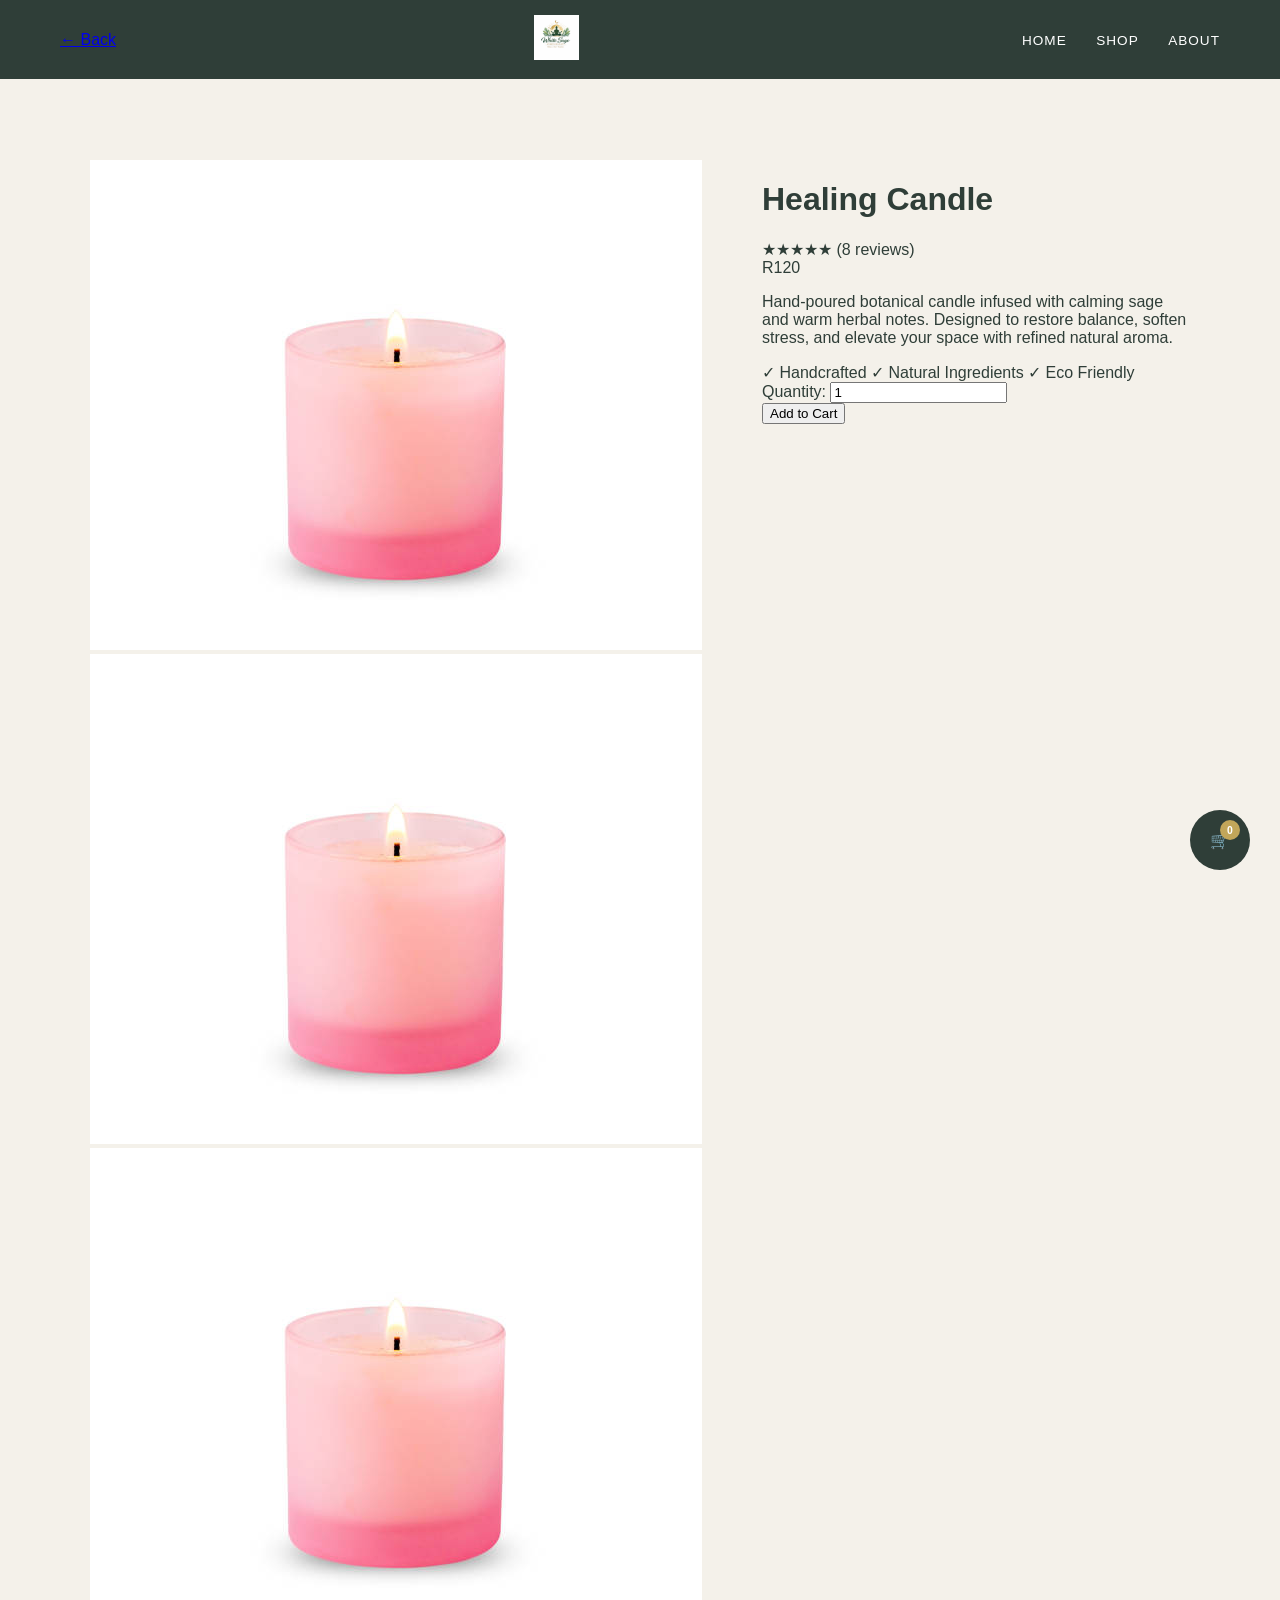
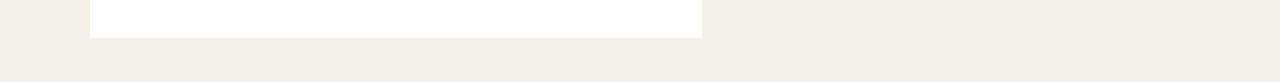
<file: candles.html>
<!DOCTYPE html>
<html>
<head>
  <title>Healing Candle | White Sage</title>
  <link rel="stylesheet" href="product.css">
</head>
<body>

<header>
<!-- BACK ARROW --!>
<a href="#" class="back-button" id="backButton" aria-label="Go Back">
  <span class="back-arrow">←</span>
  <span class="back-text">Back</span>
</a>
    <div class="logo">
    <a href="index.html">
      <img src="logo.png" alt="White Sage Logo">
    </a>
  </div>

  <nav>
    <a href="index.html">Home</a>
    <a href="products.html">Shop</a>
    <a href="about.html">About</a>
  </nav>
</header>

<div class="product-container">

  <div class="product-image">
    <img src="candles.jpg" alt="Healing Candle">
    <div class="thumbnail-row">
      <img src="candles.jpg">
      <img src="candles.jpg">
    </div>
  </div>

  <div class="product-info">
    <h1>Healing Candle</h1>
    <div class="rating">★★★★★ (8 reviews)</div>
    <div class="price">R120</div>

    <p class="product-description">
      Hand-poured botanical candle infused with calming sage and warm herbal notes. 
      Designed to restore balance, soften stress, and elevate your space with refined natural aroma.
    </p>

    <div class="trust-badges">
      ✓ Handcrafted  
      ✓ Natural Ingredients  
      ✓ Eco Friendly
    </div>

    <div class="quantity">
      Quantity:
      <input type="number" value="1" min="1">
    </div>

    <button class="btn add-to-cart">Add to Cart</button>
  </div>

</div>
<!-- FLOATING CART BUTTON -->
<a href="cart.html" class="floating-cart">
  🛒
  <span class="floating-count" id="floating-cart-count">0</span>
</a>
<script src="product.js"></script>
</body>
</html>
</file>
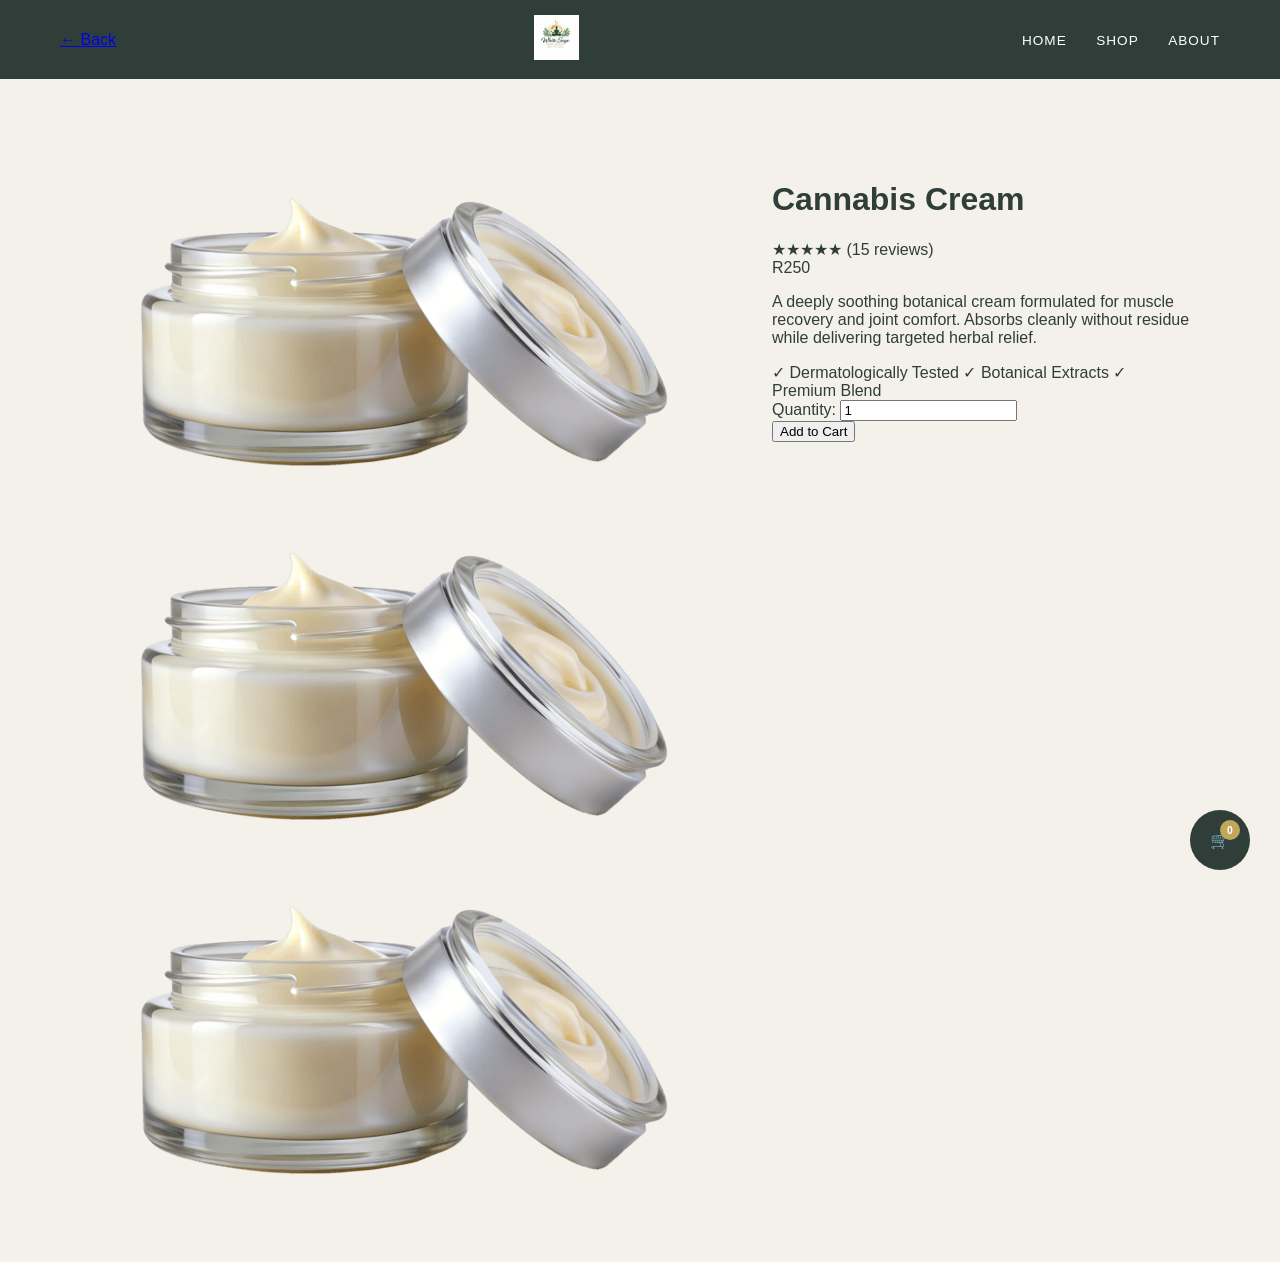
<file: cream.html>
<!DOCTYPE html>
<html>
<head>
  <title>Cannabis Cream | White Sage</title>
  <link rel="stylesheet" href="product.css">
</head>
<body>

<header>
<!-- BACK ARROW --!>
<a href="#" class="back-button" id="backButton" aria-label="Go Back">
  <span class="back-arrow">←</span>
  <span class="back-text">Back</span>
</a>
    <div class="logo">
    <a href="index.html">
      <img src="logo.png" alt="White Sage Logo">
    </a>
  </div>

  <nav>
    <a href="../index.html">Home</a>
    <a href="../products.html">Shop</a>
    <a href="../about.html">About</a>
  </nav>
</header>

<div class="product-container">

  <div class="product-image">
    <img src="cream.jpg" alt="Cannabis Cream">
    <div class="thumbnail-row">
      <img src="cream.jpg">
      <img src="cream.jpg">
    </div>
  </div>

  <div class="product-info">
    <h1>Cannabis Cream</h1>
    <div class="rating">★★★★★ (15 reviews)</div>
    <div class="price">R250</div>

    <p class="product-description">
      A deeply soothing botanical cream formulated for muscle recovery and joint comfort. 
      Absorbs cleanly without residue while delivering targeted herbal relief.
    </p>

    <div class="trust-badges">
      ✓ Dermatologically Tested  
      ✓ Botanical Extracts  
      ✓ Premium Blend
    </div>

    <div class="quantity">
      Quantity:
      <input type="number" value="1" min="1">
    </div>

    <button class="btn add-to-cart">Add to Cart</button>
  </div>

</div>
<!-- FLOATING CART BUTTON -->
<a href="cart.html" class="floating-cart">
  🛒
  <span class="floating-count" id="floating-cart-count">0</span>
</a>
<script src="product.js"></script>
</body>
</html>
</file>
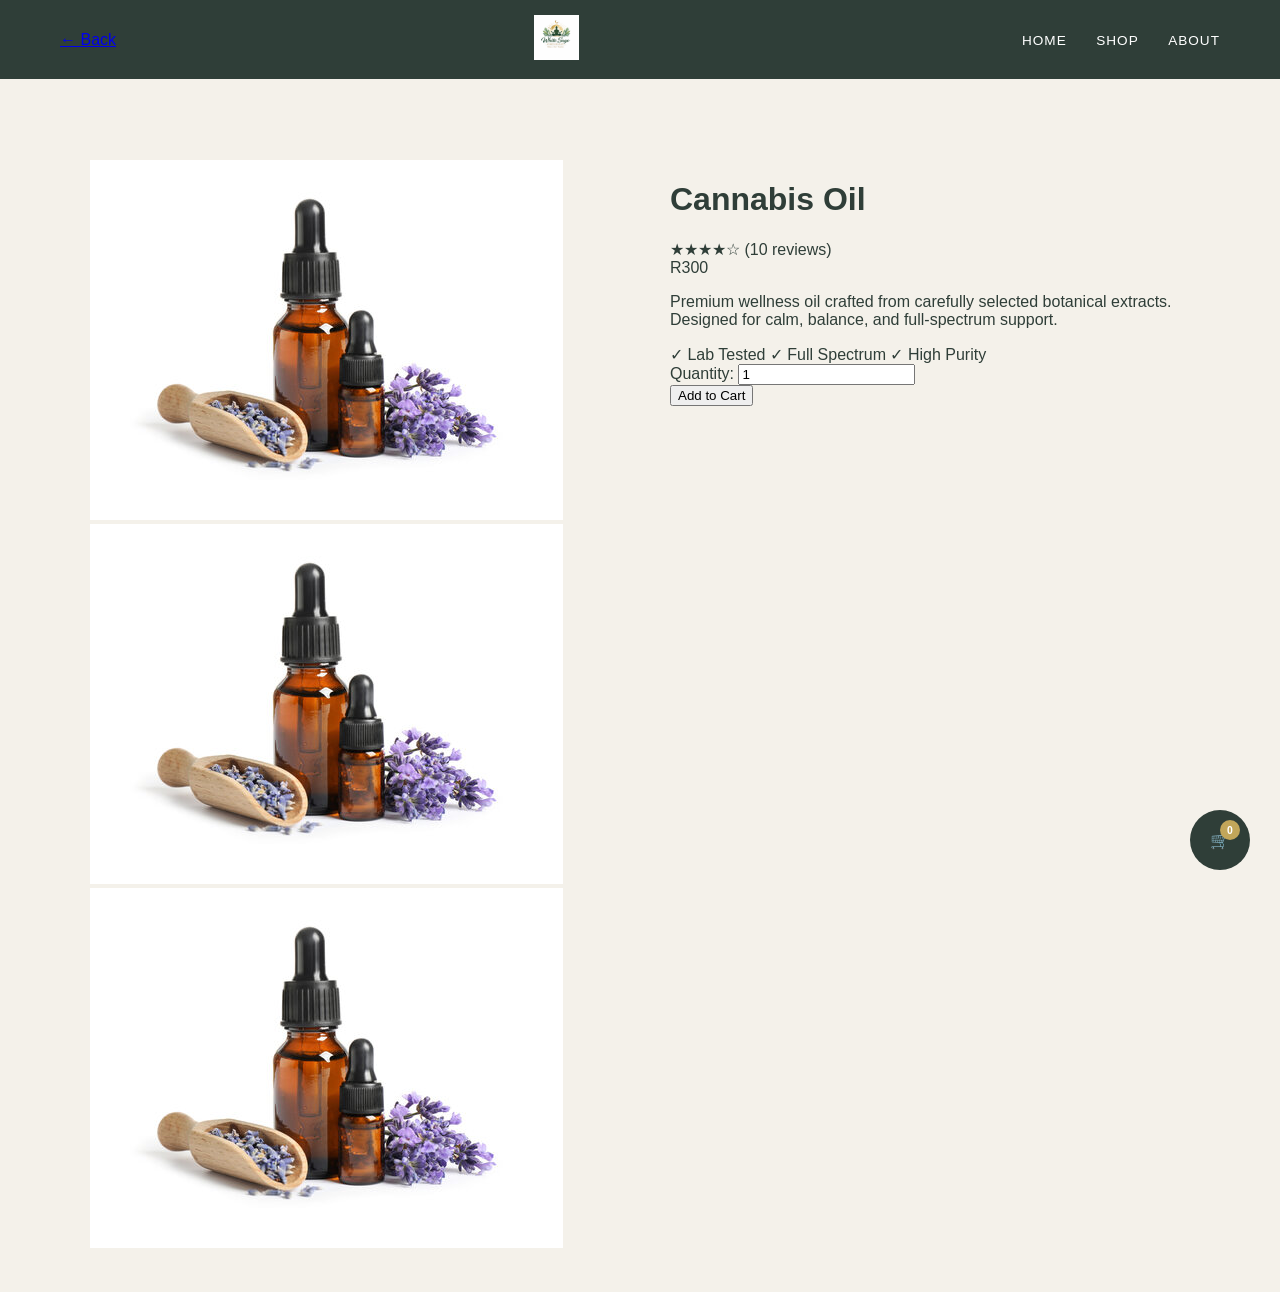
<file: oil.html>
<!DOCTYPE html>
<html>
<head>
  <title>Cannabis Oil | White Sage</title>
  <link rel="stylesheet" href="product.css">
</head>
<body>

<header>
<!-- BACK ARROW --!>
<a href="#" class="back-button" id="backButton" aria-label="Go Back">
  <span class="back-arrow">←</span>
  <span class="back-text">Back</span>
</a>
    <div class="logo">
    <a href="index.html">
      <img src="logo.png" alt="White Sage Logo">
    </a>
  </div>

  <nav>
    <a href="index.html">Home</a>
    <a href="products.html">Shop</a>
    <a href="about.html">About</a>
  </nav>
</header>

<div class="product-container">

  <div class="product-image">
    <img src="oil.jpg" alt="Cannabis Oil">
    <div class="thumbnail-row">
      <img src="oil.jpg">
      <img src="oil.jpg">
    </div>
  </div>

  <div class="product-info">
    <h1>Cannabis Oil</h1>
    <div class="rating">★★★★☆ (10 reviews)</div>
    <div class="price">R300</div>

    <p class="product-description">
      Premium wellness oil crafted from carefully selected botanical extracts. 
      Designed for calm, balance, and full-spectrum support.
    </p>

    <div class="trust-badges">
      ✓ Lab Tested  
      ✓ Full Spectrum  
      ✓ High Purity
    </div>

    <div class="quantity">
      Quantity:
      <input type="number" value="1" min="1">
    </div>

    <button class="btn add-to-cart">Add to Cart</button>
  </div>

</div>
<!-- FLOATING CART BUTTON -->
<a href="cart.html" class="floating-cart">
  🛒
  <span class="floating-count" id="floating-cart-count">0</span>
</a>
<script src="product.js"></script>
</body>
</html>
</file>
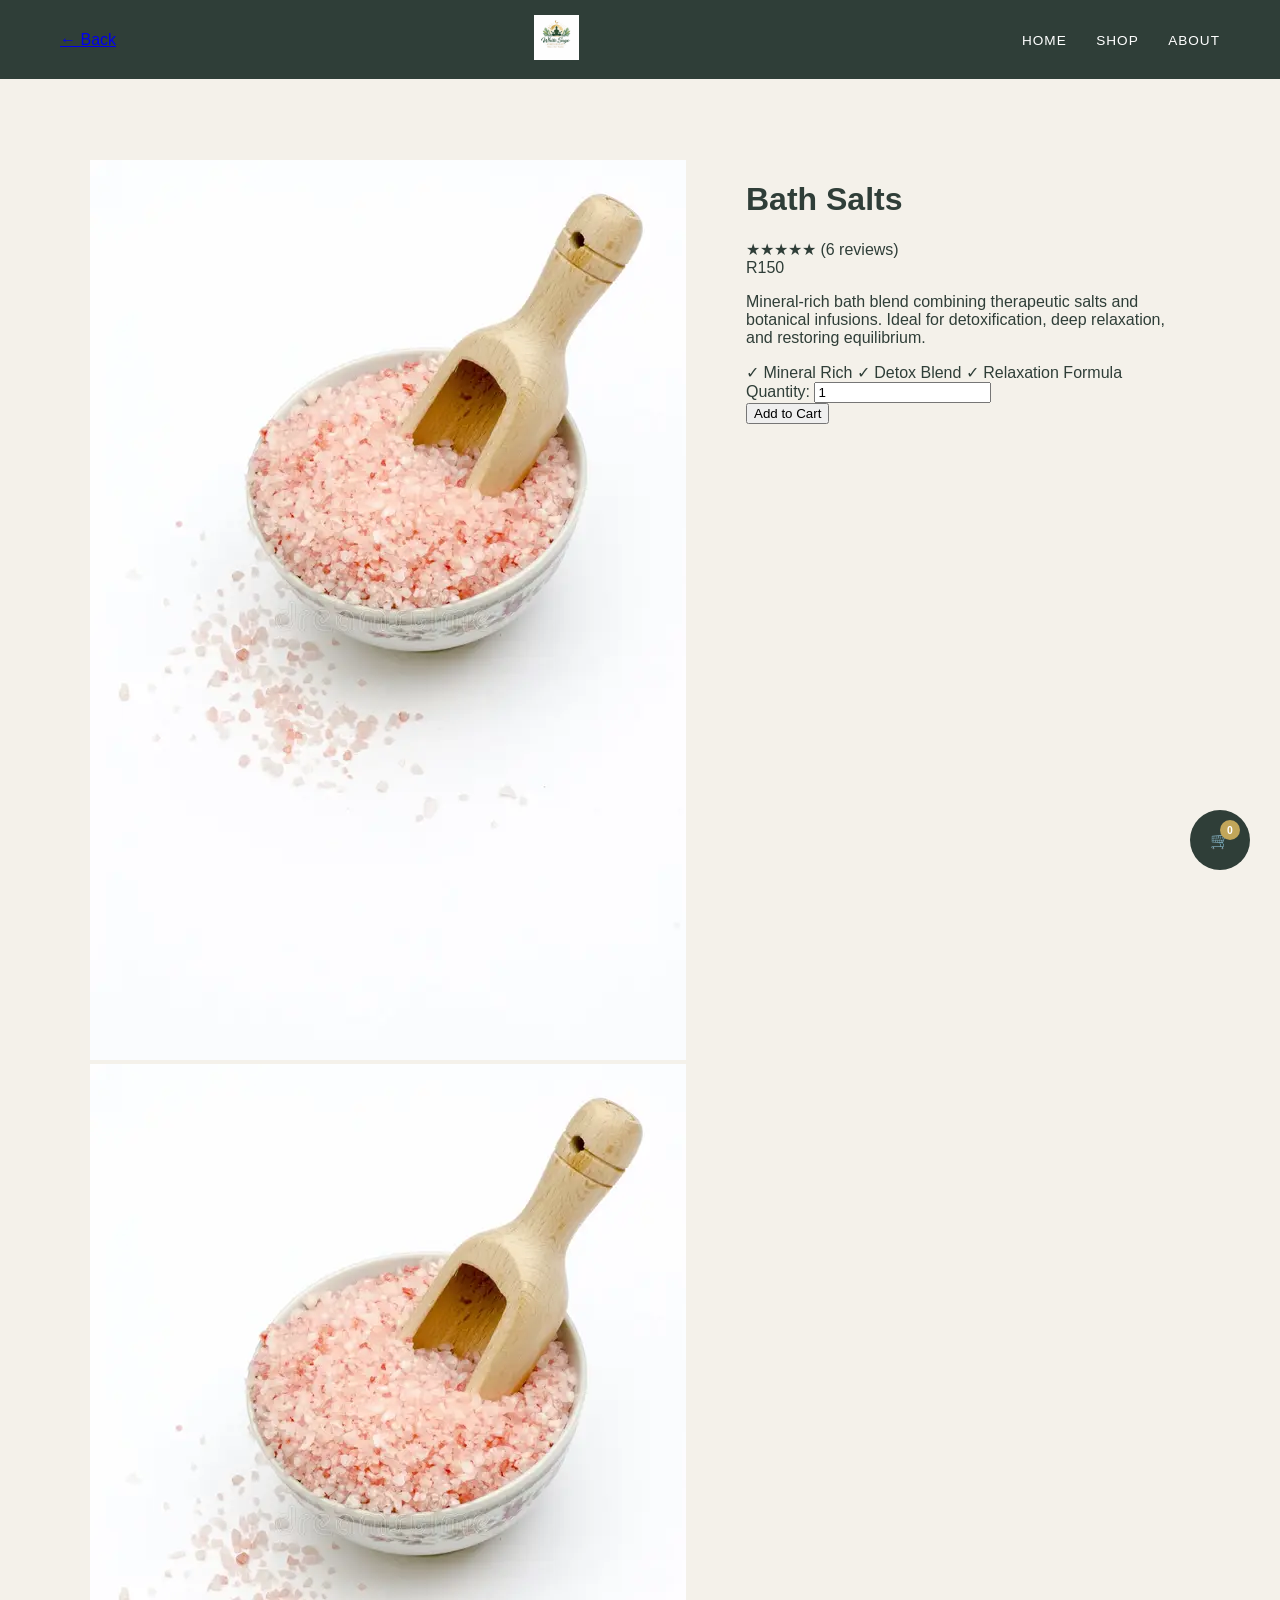
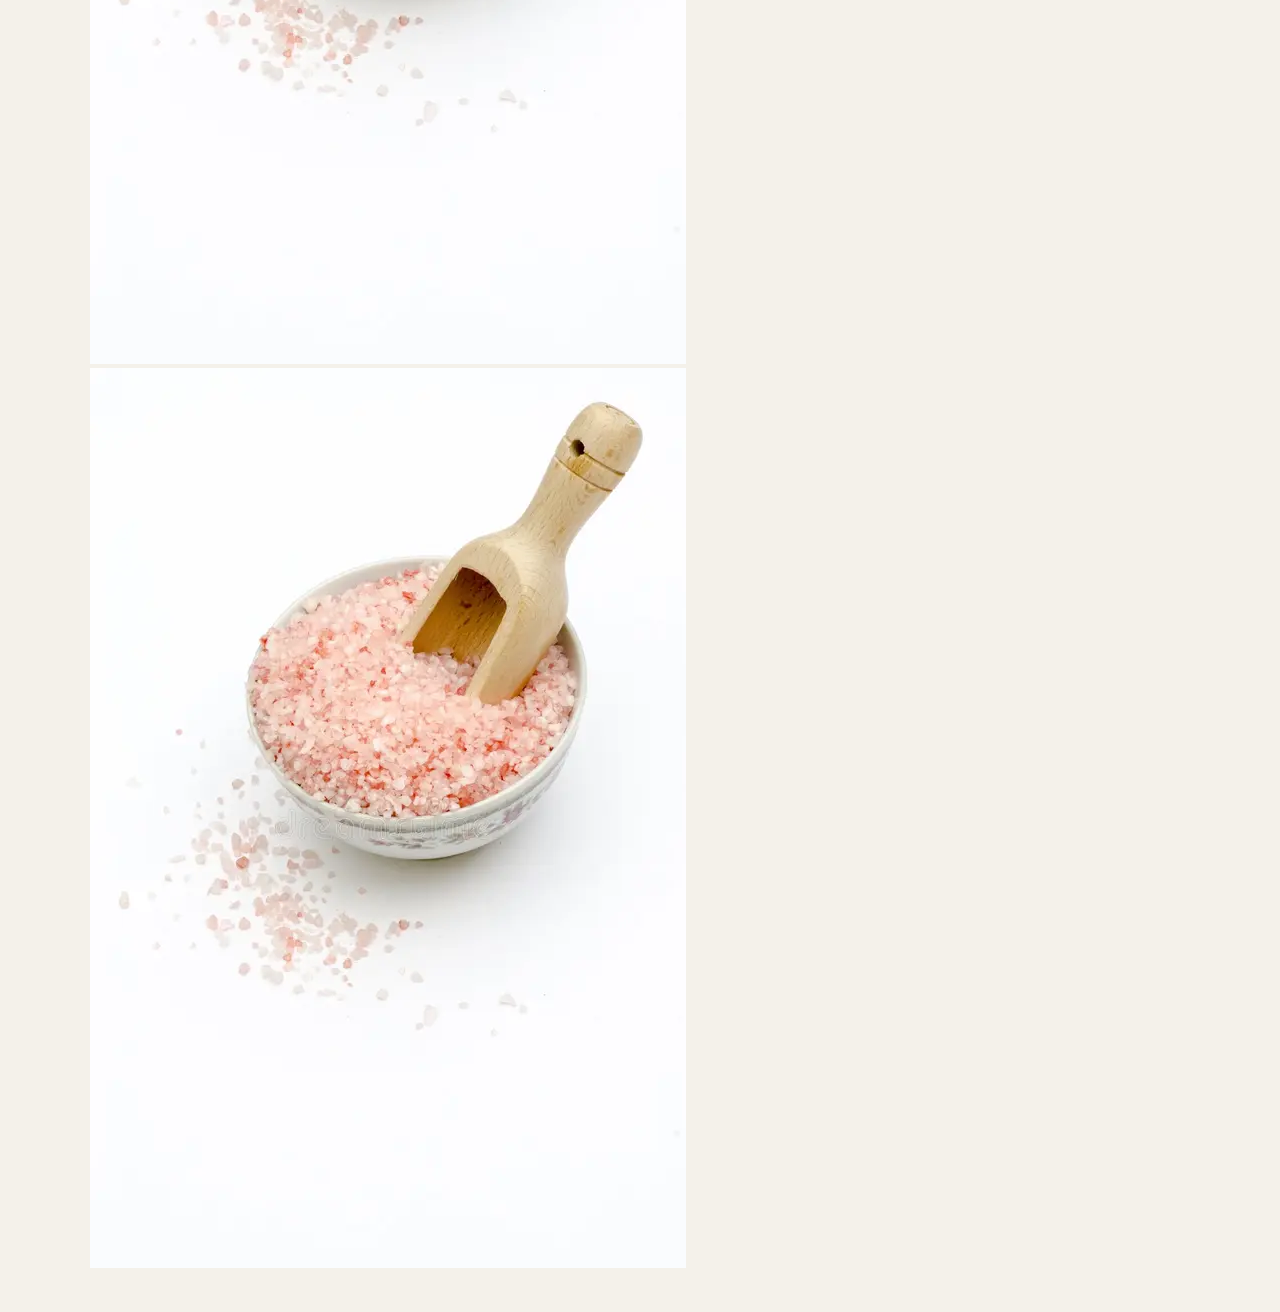
<file: salts.html>
<!DOCTYPE html>
<html>
<head>
  <title>Bath Salts | White Sage</title>
  <link rel="stylesheet" href="product.css">
</head>
<body>

<header>
<!-- BACK ARROW --!>
<a href="#" class="back-button" id="backButton" aria-label="Go Back">
  <span class="back-arrow">←</span>
  <span class="back-text">Back</span>
</a>
    <div class="logo">
    <a href="index.html">
      <img src="logo.png" alt="White Sage Logo">
    </a>
  </div>

  <nav>
    <a href="index.html">Home</a>
    <a href="products.html">Shop</a>
    <a href="about.html">About</a>
  </nav>
</header>

<div class="product-container">

  <div class="product-image">
    <img src="salts.jpg" alt="Bath Salts">
    <div class="thumbnail-row">
      <img src="salts.jpg">
      <img src="salts.jpg">
    </div>
  </div>

  <div class="product-info">
    <h1>Bath Salts</h1>
    <div class="rating">★★★★★ (6 reviews)</div>
    <div class="price">R150</div>

    <p class="product-description">
      Mineral-rich bath blend combining therapeutic salts and botanical infusions. 
      Ideal for detoxification, deep relaxation, and restoring equilibrium.
    </p>

    <div class="trust-badges">
      ✓ Mineral Rich  
      ✓ Detox Blend  
      ✓ Relaxation Formula
    </div>

    <div class="quantity">
      Quantity:
      <input type="number" value="1" min="1">
    </div>

    <button class="btn add-to-cart">Add to Cart</button>
  </div>

</div>
<!-- FLOATING CART BUTTON -->
<a href="cart.html" class="floating-cart">
  🛒
  <span class="floating-count" id="floating-cart-count">0</span>
</a>
<script src="product.js"></script>
</body>
</html>
</file>
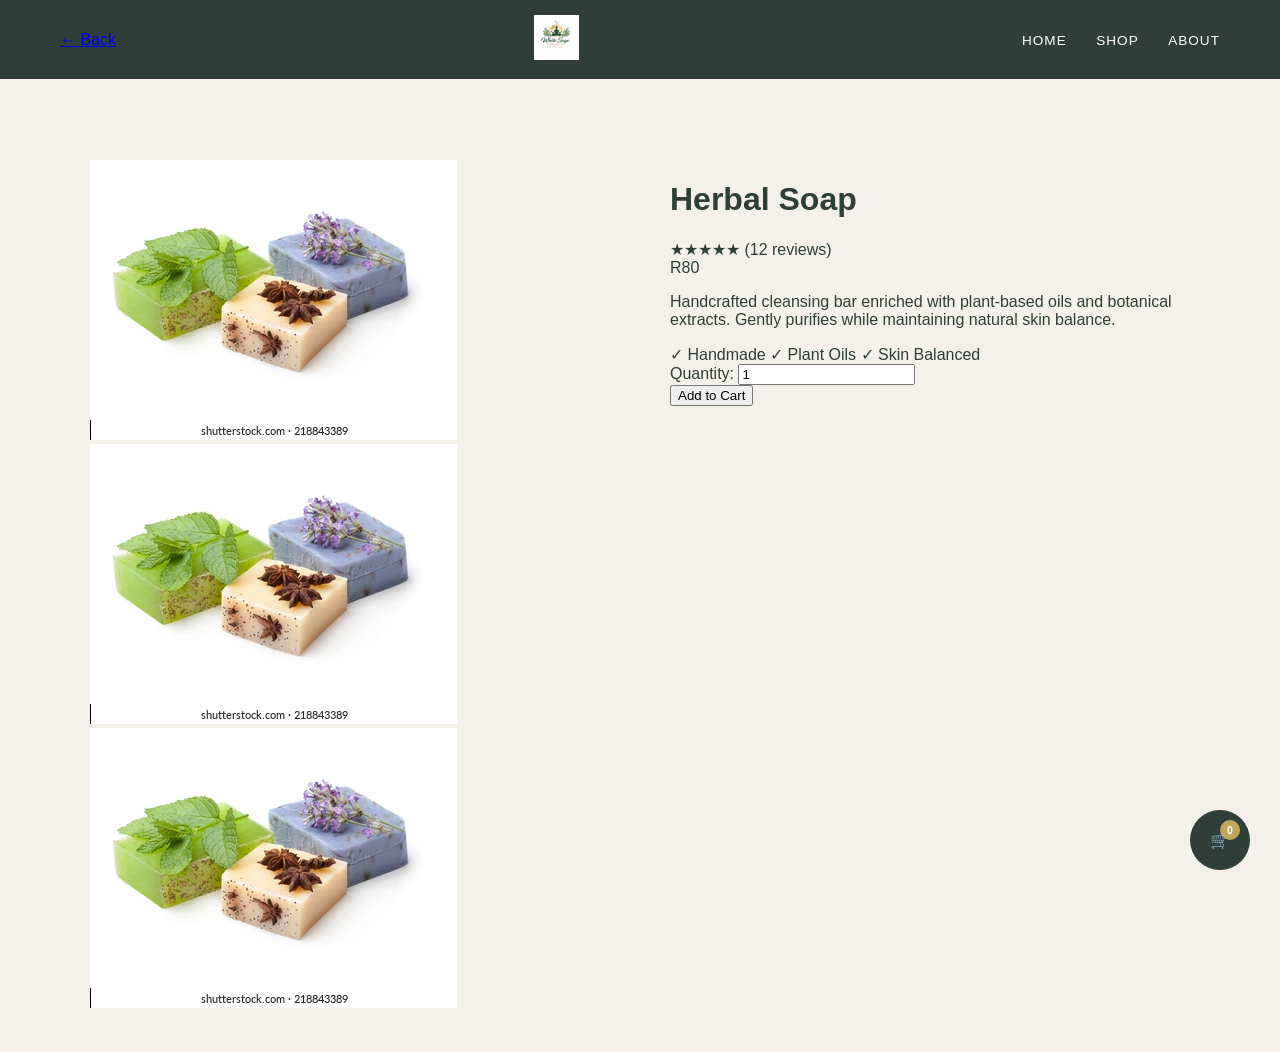
<file: soap.html>
<!DOCTYPE html>
<html>
<head>
  <title>Herbal Soap | White Sage</title>
  <link rel="stylesheet" href="product.css">
</head>
<body>

<header>
<!-- BACK ARROW --!>
<a href="#" class="back-button" id="backButton" aria-label="Go Back">
  <span class="back-arrow">←</span>
  <span class="back-text">Back</span>
</a>
    <div class="logo">
    <a href="index.html">
      <img src="logo.png" alt="White Sage Logo">
    </a>
  </div>

  <nav>
    <a href="index.html">Home</a>
    <a href="products.html">Shop</a>
    <a href="about.html">About</a>
  </nav>
</header>

<div class="product-container">

  <div class="product-image">
    <img src="soap.jpg" alt="Herbal Soap">
    <div class="thumbnail-row">
      <img src="soap.jpg">
      <img src="soap.jpg">
    </div>
  </div>

  <div class="product-info">
    <h1>Herbal Soap</h1>
    <div class="rating">★★★★★ (12 reviews)</div>
    <div class="price">R80</div>

    <p class="product-description">
      Handcrafted cleansing bar enriched with plant-based oils and botanical extracts. 
      Gently purifies while maintaining natural skin balance.
    </p>

    <div class="trust-badges">
      ✓ Handmade  
      ✓ Plant Oils  
      ✓ Skin Balanced
    </div>

    <div class="quantity">
      Quantity:
      <input type="number" value="1" min="1">
    </div>

    <button class="btn add-to-cart">Add to Cart</button>
  </div>

</div>
<!-- FLOATING CART BUTTON -->
<a href="cart.html" class="floating-cart">
  🛒
  <span class="floating-count" id="floating-cart-count">0</span>
</a>
<script src="product.js"></script>
</body>
</html>
</file>
<file: product.css>
:root {
  --base: #F4F1EA;
  --depth: #2F3E38;
  --action: #4F6F60;
  --highlight: #D8CFC4;
  --gold: #C2A65A;
}

body {
  margin: 0; font-family: 'Segoe UI', Arial, sans-serif;
  background: var(--base); color: var(--depth);
  opacity: 0; transition: opacity 0.8s ease;
}

body.loaded { opacity: 1; }

header {
  display: flex; justify-content: space-between; align-items: center;
  padding: 15px 60px; background: var(--depth); color: white;
  position: fixed; width: 100%; top: 0; z-index: 2000; box-sizing: border-box;
}

.logo img { height: 45px; }
nav a { color: white; text-decoration: none; margin-left: 25px; font-size: 0.85rem; text-transform: uppercase; letter-spacing: 1px; transition: 0.3s; }
nav a:hover { color: var(--gold); }

.filter-container { display: flex; justify-content: center; flex-wrap: wrap; gap: 12px; margin: 140px auto 40px; padding: 0 20px; }
.filter-btn { background: white; border: 1px solid var(--highlight); color: var(--depth); padding: 10px 22px; border-radius: 25px; font-size: 0.7rem; font-weight: 700; text-transform: uppercase; letter-spacing: 1.5px; cursor: pointer; transition: 0.3s; }
.filter-btn.active, .filter-btn:hover { background: var(--depth); color: white; border-color: var(--depth); }

.category-title { grid-column: 1 / -1; padding: 60px 0 20px; border-bottom: 1px solid var(--highlight); margin-bottom: 30px; text-align: center; }
.category-title h2 { font-size: 1.4rem; text-transform: uppercase; letter-spacing: 5px; color: var(--depth); font-weight: 400; margin: 0; }
.category-title.hidden { display: none; }

.shop-grid { display: grid; grid-template-columns: repeat(auto-fit, minmax(300px, 1fr)); gap: 40px; max-width: 1300px; margin: 0 auto; padding: 0 40px 100px; }

.product-card { background: white; border-radius: 4px; overflow: hidden; position: relative; transition: 0.4s cubic-bezier(0.165, 0.84, 0.44, 1); border: 1px solid rgba(0,0,0,0.02); }
.product-card.hidden { display: none; }
.product-card:hover { transform: translateY(-10px); box-shadow: 0 20px 40px rgba(0,0,0,0.08); }

.product-image-wrapper { aspect-ratio: 4/5; overflow: hidden; background: #f9f9f9; }
.product-card img { width: 100%; height: 100%; object-fit: cover; transition: 0.8s; }
.product-card:hover img { transform: scale(1.05); }

.product-overlay { padding: 30px; text-align: center; }
.product-overlay h3 { font-size: 1rem; margin: 0 0 10px; letter-spacing: 0.5px; }
.product-overlay .price { color: var(--gold); font-weight: 600; display: block; margin-bottom: 20px; }

.product-container { max-width: 1100px; margin: 160px auto 40px; display: grid; grid-template-columns: 1fr 1fr; gap: 60px; padding: 0 40px; }
.detail-image img { width: 100%; border-radius: 4px; box-shadow: 0 10px 30px rgba(0,0,0,0.05); }
.detail-info h1 { font-size: 2.2rem; color: var(--depth); margin-bottom: 10px; font-weight: 400; letter-spacing: 1px; }
.detail-price { font-size: 1.6rem; color: var(--gold); margin-bottom: 25px; display: block; font-weight: 600; }
.detail-description { line-height: 1.8; color: var(--depth); margin-bottom: 35px; font-size: 0.95rem; opacity: 0.9; }

.options-group { margin-bottom: 30px; }
.options-group label { display: block; font-size: 0.75rem; font-weight: 800; text-transform: uppercase; margin-bottom: 12px; letter-spacing: 1px; color: var(--depth); }
select { width: 100%; padding: 14px; border: 1px solid var(--highlight); background: white; color: var(--depth); border-radius: 4px; font-family: inherit; font-size: 0.9rem; outline: none; }

.add-to-cart-btn { width: 100%; padding: 20px; background: var(--depth); color: white; border: none; text-transform: uppercase; letter-spacing: 3px; font-weight: 700; cursor: pointer; transition: 0.4s; }
.add-to-cart-btn:hover { background: var(--action); transform: translateY(-3px); box-shadow: 0 10px 20px rgba(0,0,0,0.1); }

.quote-section { max-width: 800px; margin: 0 auto 100px; text-align: center; font-style: italic; color: var(--gold); padding: 0 20px; border-top: 1px solid var(--highlight); padding-top: 40px; }

.btn-minimal { text-decoration: none; color: var(--depth); font-size: 0.65rem; font-weight: 800; text-transform: uppercase; letter-spacing: 2px; border-bottom: 2px solid var(--highlight); padding-bottom: 5px; transition: 0.3s; }
.btn-minimal:hover { border-bottom-color: var(--gold); }

.floating-cart { position: fixed; bottom: 30px; right: 30px; width: 60px; height: 60px; background: var(--depth); color: white; border-radius: 50%; display: flex; align-items: center; justify-content: center; text-decoration: none; z-index: 1000; }
.floating-count { position: absolute; top: 10px; right: 10px; background: var(--gold); width: 20px; height: 20px; border-radius: 50%; font-size: 0.65rem; display: flex; align-items: center; justify-content: center; font-weight: bold; }

.reveal { opacity: 0; transform: translateY(20px); transition: 0.6s ease-out; }
.reveal.active { opacity: 1; transform: translateY(0); }

@media (max-width: 768px) { .product-container { grid-template-columns: 1fr; margin-top: 120px; gap: 30px; } .detail-info { text-align: center; } }
@media (max-width: 768px) {
  /* Global Header Fix */
  header { padding: 15px 20px !important; flex-direction: column; height: auto !important; }
  nav { margin-top: 10px; display: flex; flex-wrap: wrap; justify-content: center; gap: 10px; }
  nav a { margin: 0 !important; font-size: 0.8rem; }
  
  /* Hero Text Scaling */
  h1 { font-size: 2rem !important; letter-spacing: 4px !important; }
  
  /* Grid Stacking */
  .shop-grid, .stats-grid, .booking-wrapper, .product-container {
    grid-template-columns: 1fr !important;
  }
  
  /* Footer Scaling */
  .footer-grid { grid-template-columns: 1fr !important; gap: 30px; }
}
</file>
